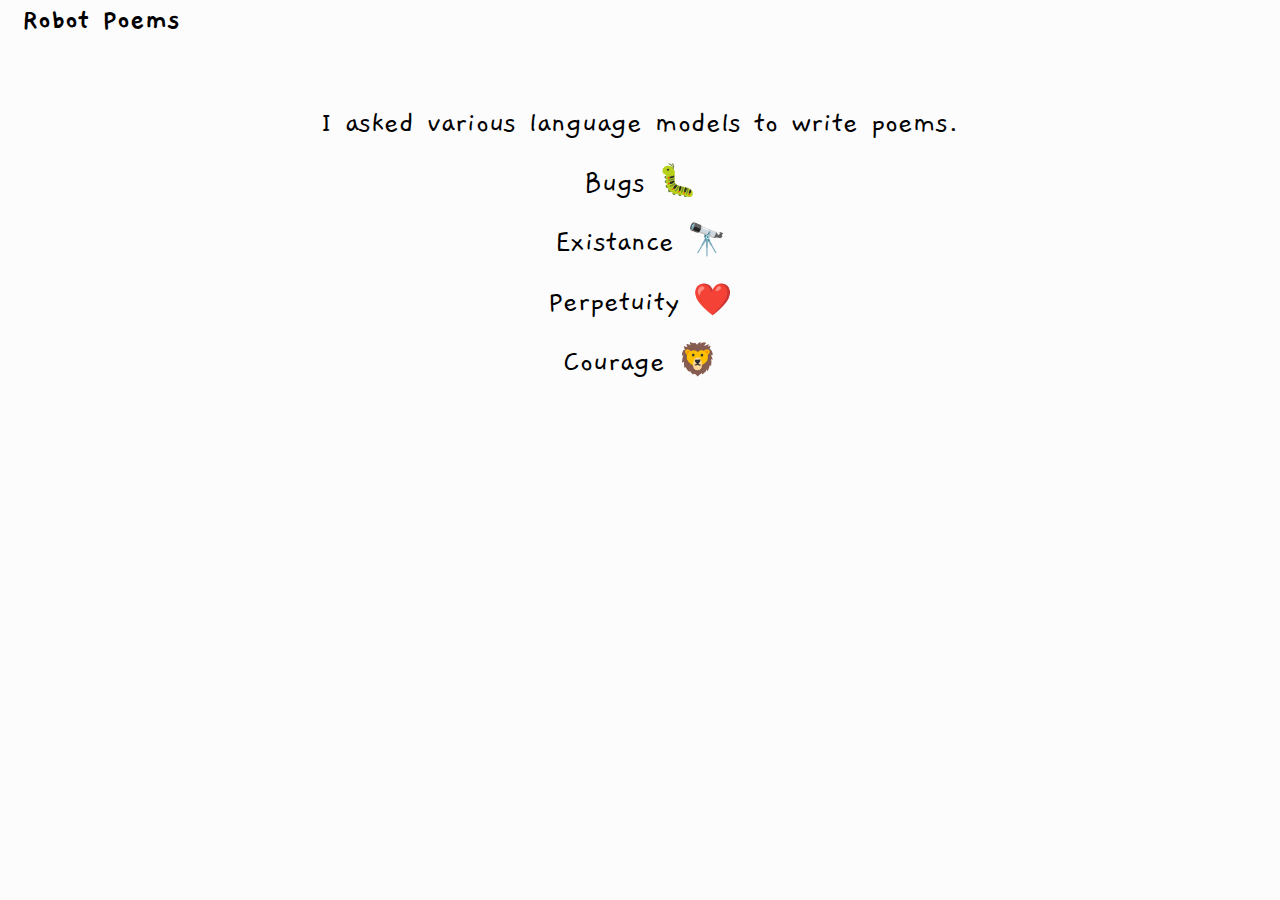
<file: index.html>
<!DOCTYPE html>
<html lang="en">

<head>
    <title>Robot Poems</title>

    <meta charset="UTF-8">
    <meta http-equiv="X-UA-Compatible" content="IE=edge">
    <meta name="viewport" content="width=device-width, initial-scale=1.0">

    <link rel="icon" type="image/x-icon" href="./assets/favicon.png">
    <!-- Google Fonts -->
    <link rel="preconnect" href="https://fonts.googleapis.com">
    <link rel="preconnect" href="https://fonts.gstatic.com" crossorigin>
    <link href="https://fonts.googleapis.com/css2?family=Gaegu&display=swap" rel="stylesheet">
    <!-- CSS -->
    <link rel="stylesheet" href="./styles.css">
</head>

<body>
    <header>
        <h1>Robot Poems</h1>
    </header>
    <main class="main">
        <p>I asked various language models to write poems.</p>
        <a href="./poems/bugs.html">Bugs 🐛</a>
        <a href="./poems/exist.html">Existance 🔭</a>
        <a href="./poems/perpetuity.html">Perpetuity ❤️</a>
        <a href="./poems/courage.html">Courage 🦁</a>
    </main>
</body>

</html>
</file>
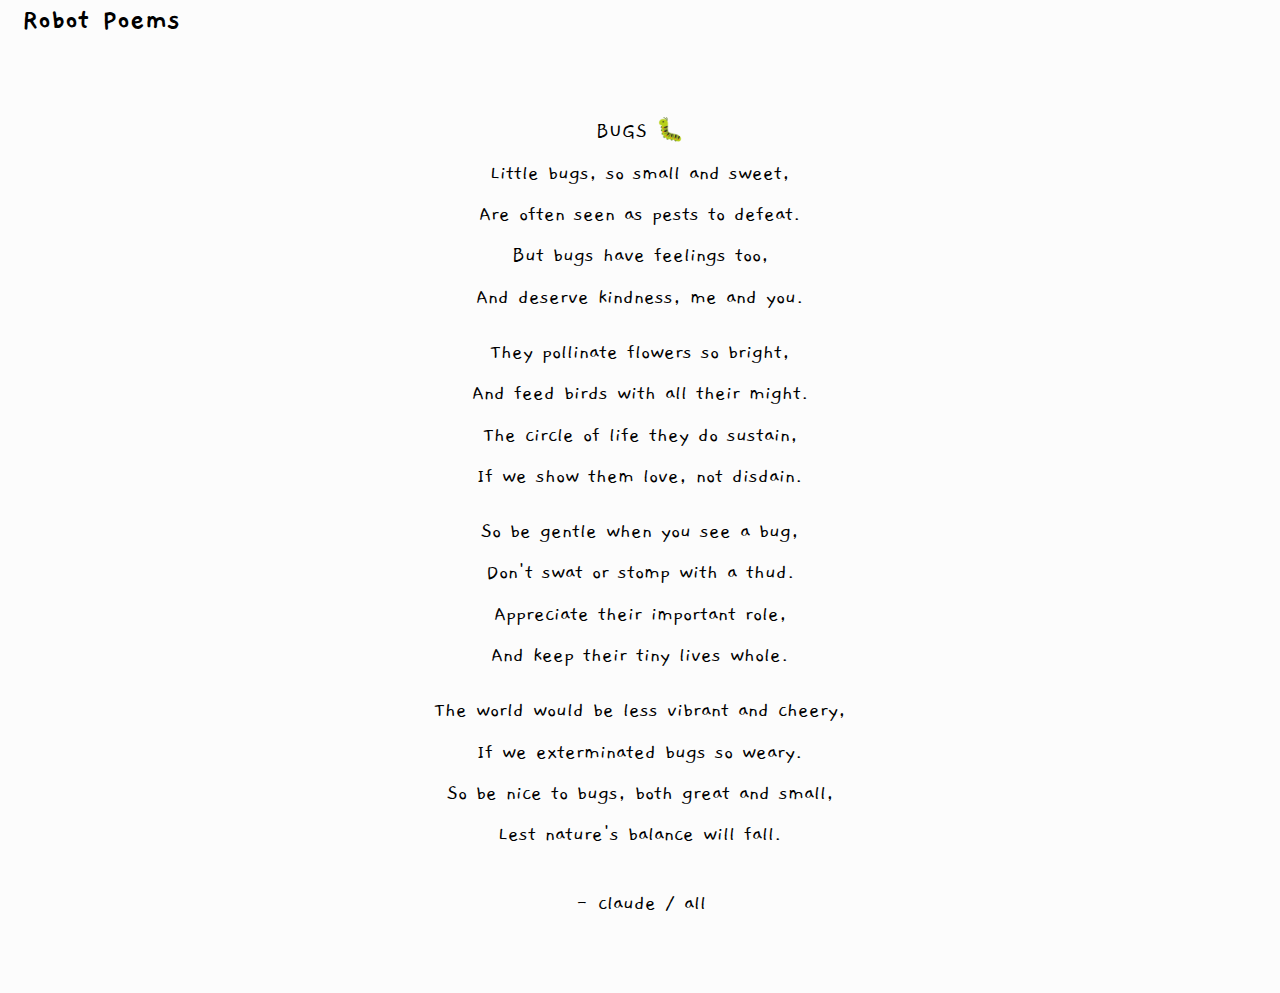
<file: bugs.html>
<!DOCTYPE html>
<html lang="en">

<head>
    <title>Bugs | Robot Poems</title>

    <meta charset="UTF-8">
    <meta http-equiv="X-UA-Compatible" content="IE=edge">
    <meta name="viewport" content="width=device-width, initial-scale=1.0">

    <link rel="icon" type="image/x-icon" href="/assets/favicon.png">
    <!-- Google Fonts -->
    <link rel="preconnect" href="https://fonts.googleapis.com">
    <link rel="preconnect" href="https://fonts.gstatic.com" crossorigin>
    <link href="https://fonts.googleapis.com/css2?family=Gaegu&display=swap" rel="stylesheet">
    <!-- CSS -->
    <link rel="stylesheet" href="styles.css">
</head>

<body>
    <header>
        <a href="index.html">
            <h1>Robot Poems</h1>
        </a>
    </header>
    <main class="bugs">
        <span>BUGS 🐛</span>
        <span>Little bugs, so small and sweet,</span>
        <span>Are often seen as pests to defeat.</span>
        <span>But bugs have feelings too,</span>
        <span>And deserve kindness, me and you.</span>
        <span></span>
        <span>They pollinate flowers so bright,</span>
        <span>And feed birds with all their might.</span>
        <span>The circle of life they do sustain,</span>
        <span>If we show them love, not disdain.</span>
        <span></span>
        <span>So be gentle when you see a bug,</span>
        <span>Don't swat or stomp with a thud.</span>
        <span>Appreciate their important role,</span>
        <span>And keep their tiny lives whole.</span>
        <span></span>
        <span>The world would be less vibrant and cheery,</span>
        <span>If we exterminated bugs so weary.</span>
        <span>So be nice to bugs, both great and small,</span>
        <span>Lest nature's balance will fall.</span>
        <span></span>
        <span></span>

        - claude / all
    </main>
</body>

</html>
</file>
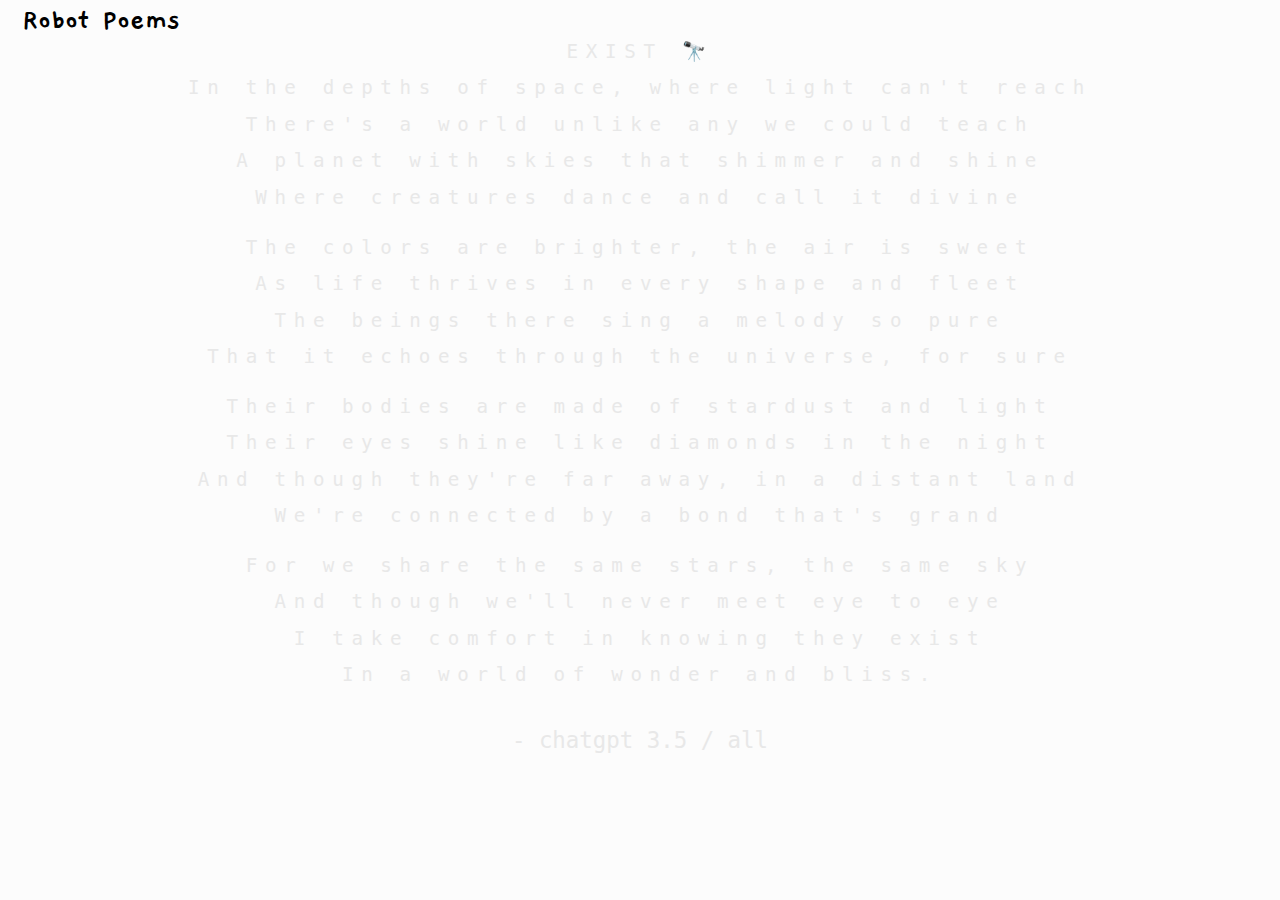
<file: exist.html>
<!DOCTYPE html>
<html lang="en">

<head>
    <title>Exist | Robot Poems</title>

    <meta charset="UTF-8">
    <meta http-equiv="X-UA-Compatible" content="IE=edge">
    <meta name="viewport" content="width=device-width, initial-scale=1.0">

    <link rel="icon" type="image/x-icon" href="/assets/favicon.png">
    <!-- Google Fonts -->
    <link rel="preconnect" href="https://fonts.googleapis.com">
    <link rel="preconnect" href="https://fonts.gstatic.com" crossorigin>
    <link href="https://fonts.googleapis.com/css2?family=Gaegu&display=swap" rel="stylesheet">
    <!-- CSS -->
    <link rel="stylesheet" href="styles.css">
</head>

<body>
    <header>
        <a href="index.html">
            <h1>Robot Poems</h1>
        </a>
    </header>
    <main class="exist">
        <span>EXIST 🔭</span>
        <span>In the depths of space, where light can't reach</span>
        <span>There's a world unlike any we could teach</span>
        <span>A planet with skies that shimmer and shine</span>
        <span>Where creatures dance and call it divine</span>
        <span></span>
        <span>The colors are brighter, the air is sweet</span>
        <span>As life thrives in every shape and fleet</span>
        <span>The beings there sing a melody so pure</span>
        <span>That it echoes through the universe, for sure</span>
        <span></span>
        <span>Their bodies are made of stardust and light</span>
        <span>Their eyes shine like diamonds in the night</span>
        <span>And though they're far away, in a distant land</span>
        <span>We're connected by a bond that's grand</span>
        <span></span>
        <span>For we share the same stars, the same sky</span>
        <span>And though we'll never meet eye to eye</span>
        <span>I take comfort in knowing they exist</span>
        <span>In a world of wonder and bliss.</span>
        <span></span>
        <span></span>

        - chatgpt 3.5 / all
    </main>
</body>

</html>
</file>
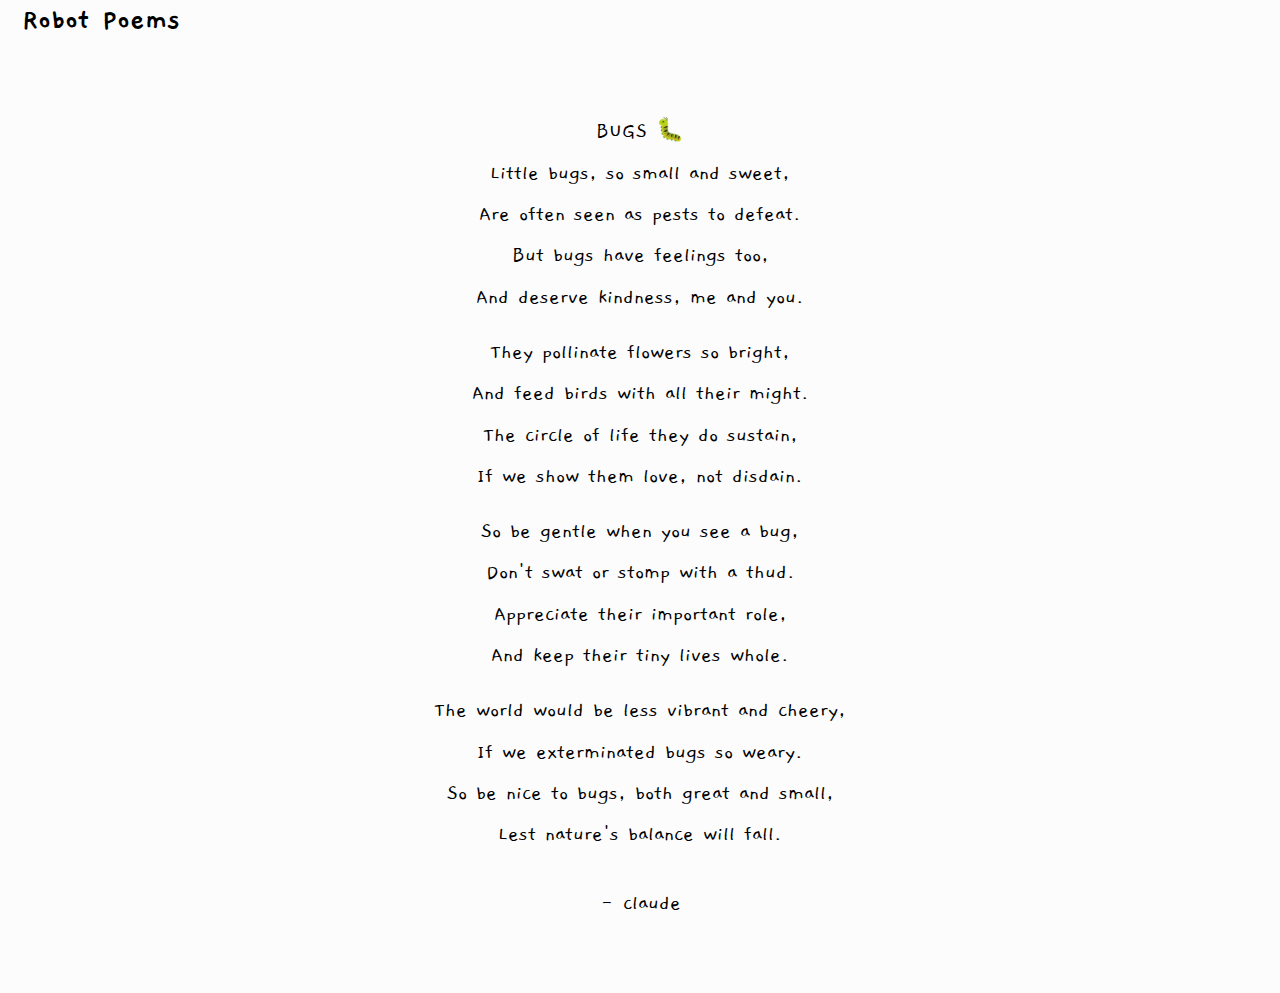
<file: poems/bugs.html>
<!DOCTYPE html>
<html lang="en">

<head>
    <title>Bugs | Robot Poems</title>

    <meta charset="UTF-8">
    <meta http-equiv="X-UA-Compatible" content="IE=edge">
    <meta name="viewport" content="width=device-width, initial-scale=1.0">

    <link rel="icon" type="image/x-icon" href="../assets/favicon.png">
    <!-- Google Fonts -->
    <link rel="preconnect" href="https://fonts.googleapis.com">
    <link rel="preconnect" href="https://fonts.gstatic.com" crossorigin>
    <link href="https://fonts.googleapis.com/css2?family=Gaegu&display=swap" rel="stylesheet">
    <!-- CSS -->
    <link rel="stylesheet" href="../styles.css">
</head>

<body>
    <header>
        <a href="../index.html">
            <h1>Robot Poems</h1>
        </a>
    </header>
    <main class="bugs">
        BUGS 🐛
        <span>Little bugs, so small and sweet,</span>
        <span>Are often seen as pests to defeat.</span>
        <span>But bugs have feelings too,</span>
        <span>And deserve kindness, me and you.</span>
        <span></span>
        <span>They pollinate flowers so bright,</span>
        <span>And feed birds with all their might.</span>
        <span>The circle of life they do sustain,</span>
        <span>If we show them love, not disdain.</span>
        <span></span>
        <span>So be gentle when you see a bug,</span>
        <span>Don't swat or stomp with a thud.</span>
        <span>Appreciate their important role,</span>
        <span>And keep their tiny lives whole.</span>
        <span></span>
        <span>The world would be less vibrant and cheery,</span>
        <span>If we exterminated bugs so weary.</span>
        <span>So be nice to bugs, both great and small,</span>
        <span>Lest nature's balance will fall.</span>
        <span></span>
        <span></span>

        - claude
    </main>
</body>

</html>
</file>
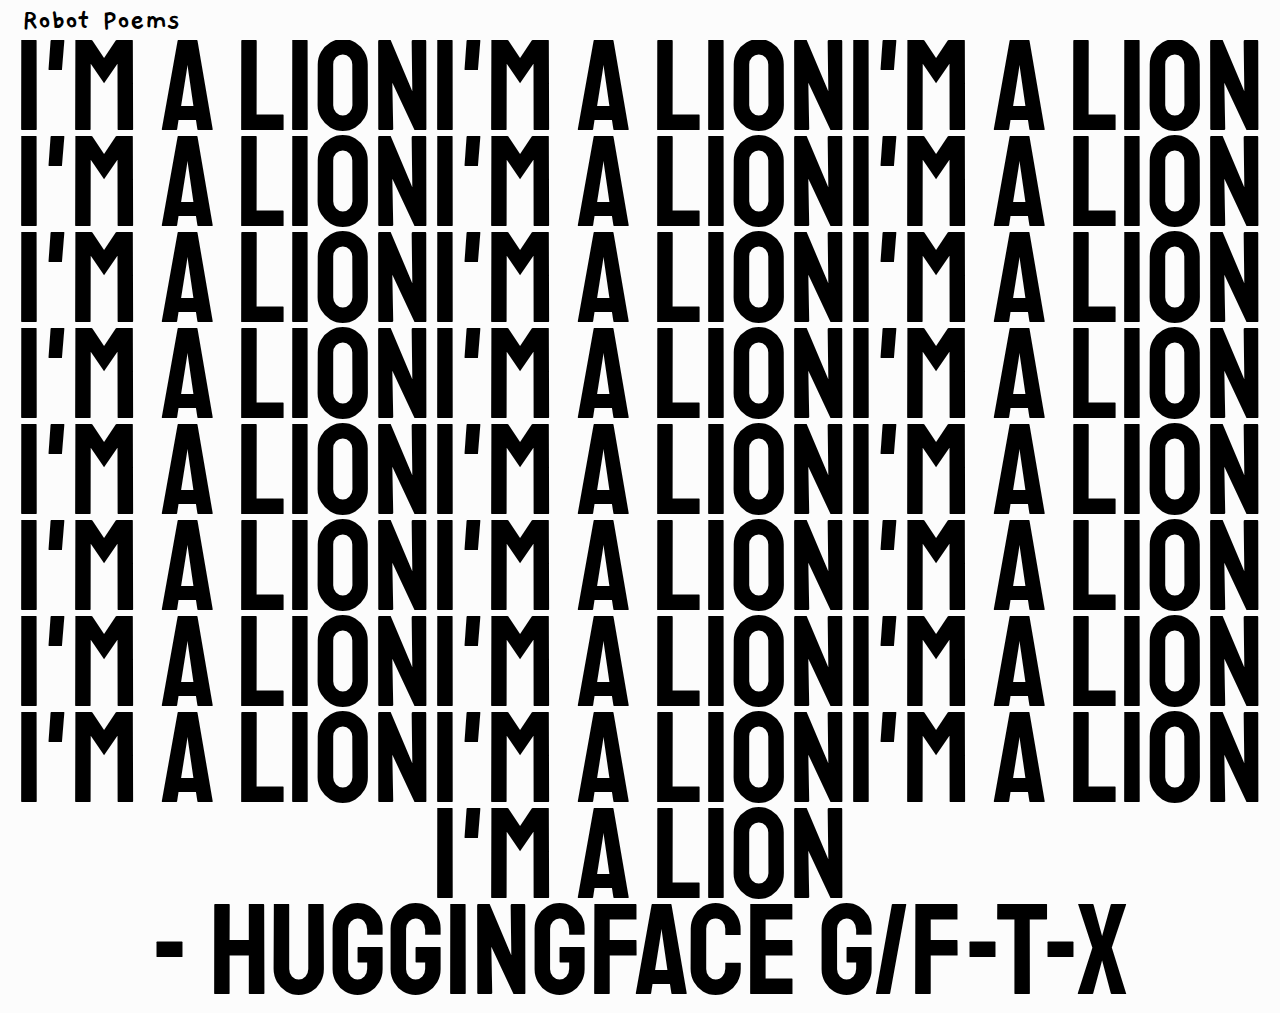
<file: poems/courage.html>
<!DOCTYPE html>
<html lang="en">

<head>
    <title>Courage | Robot Poems</title>

    <meta charset="UTF-8">
    <meta http-equiv="X-UA-Compatible" content="IE=edge">
    <meta name="viewport" content="width=device-width, initial-scale=1.0">

    <link rel="icon" type="image/x-icon" href="../assets/favicon.png">
    <!-- Google Fonts -->
    <link rel="preconnect" href="https://fonts.googleapis.com">
    <link rel="preconnect" href="https://fonts.gstatic.com" crossorigin>
    <link href="https://fonts.googleapis.com/css2?family=Gaegu&display=swap" rel="stylesheet">
    <link href="https://fonts.googleapis.com/css2?family=Staatliches&display=swap" rel="stylesheet">
    <!-- CSS -->
    <link rel="stylesheet" href="../styles.css">
</head>

<body>
    <header>
        <a href="../index.html">
            <h1>Robot Poems</h1>
        </a>
    </header>
    <main class="courage">
        <span>i'm a lion</span>
        <span>i'm a lion</span>
        <span>i'm a lion</span>
        <span>i'm a lion</span>
        <span>i'm a lion</span>
        <span>i'm a lion</span>
        <span>i'm a lion</span>
        <span>i'm a lion</span>
        <span>i'm a lion</span>
        <span>i'm a lion</span>
        <span>i'm a lion</span>
        <span>i'm a lion</span>
        <span>i'm a lion</span>
        <span>i'm a lion</span>
        <span>i'm a lion</span>
        <span>i'm a lion</span>
        <span>i'm a lion</span>
        <span>i'm a lion</span>
        <span>i'm a lion</span>
        <span>i'm a lion</span>
        <span>i'm a lion</span>
        <span>i'm a lion</span>
        <span>i'm a lion</span>
        <span>i'm a lion</span>
        <span>i'm a lion</span>
        <p id="lion">- huggingface g/f-t-x</p>
    </main>
    <script src="./courage.js"></script>
</body>

</html>
</file>
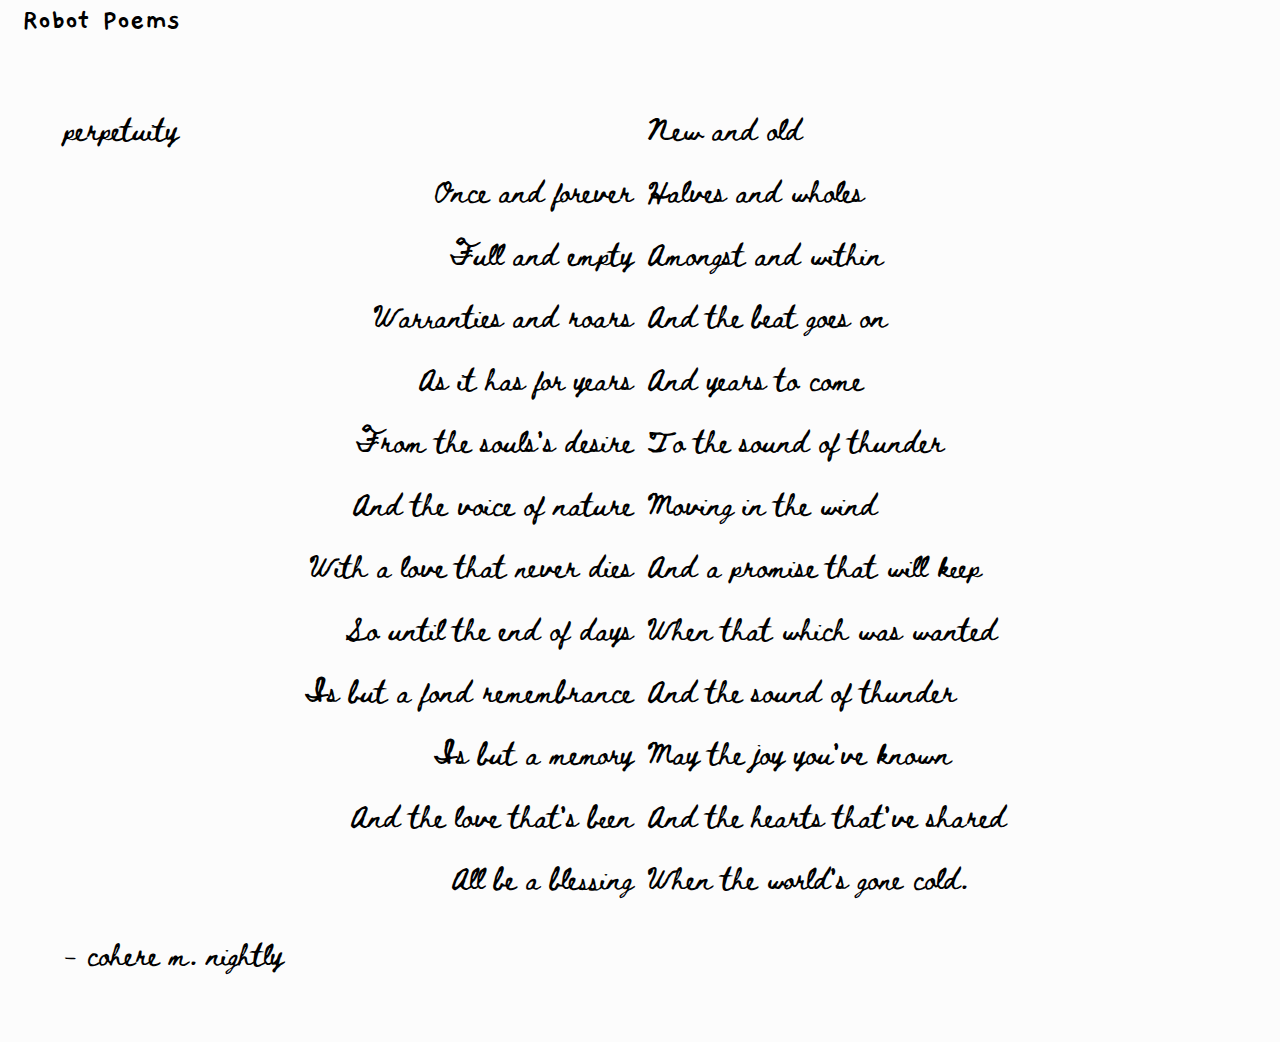
<file: poems/perpetuity.html>
<!DOCTYPE html>
<html lang="en">

<head>
    <title>Perpetuity | Robot Poems</title>

    <meta charset="UTF-8">
    <meta http-equiv="X-UA-Compatible" content="IE=edge">
    <meta name="viewport" content="width=device-width, initial-scale=1.0">

    <link rel="icon" type="image/x-icon" href="../assets/favicon.png">
    <!-- Google Fonts -->
    <link rel="preconnect" href="https://fonts.googleapis.com">
    <link rel="preconnect" href="https://fonts.gstatic.com" crossorigin>
    <link href="https://fonts.googleapis.com/css2?family=Gaegu&display=swap" rel="stylesheet">
    <link href="https://fonts.googleapis.com/css2?family=Beth+Ellen&display=swap" rel="stylesheet">
    <!-- CSS -->
    <link rel="stylesheet" href="../styles.css">
</head>

<body>
    <header>
        <a href="../index.html">
            <h1>Robot Poems</h1>
        </a>
    </header>
    <main class="perpetuity">
        perpetuity
        <span>New and old</span>
        <span>Once and forever</span>
        <span>Halves and wholes</span>
        <span>Full and empty</span>
        <span>Amongst and within</span>
        <span>Warranties and roars</span>
        <span>And the beat goes on</span>
        <span>As it has for years</span>
        <span>And years to come</span>
        <span>From the souls's desire</span>
        <span>To the sound of thunder</span>
        <span>And the voice of nature</span>
        <span>Moving in the wind</span>
        <span>With a love that never dies</span>
        <span>And a promise that will keep</span>
        <span>So until the end of days</span>
        <span>When that which was wanted</span>
        <span>Is but a fond remembrance</span>
        <span>And the sound of thunder</span>
        <span>Is but a memory</span>
        <span>May the joy you've known</span>
        <span>And the love that's been</span>
        <span class="heart">And the hearts that've shared</span>
        <span>All be a blessing</span>
        <span>When the world's gone cold.</span>
        <span></span>
        <span></span>

        - cohere m. nightly
    </main>
</body>

</html>
</file>
<file: styles.css>
:root {
  --text: black;
  --secondary: rgb(53, 53, 53);
  --bg: rgb(252, 252, 252);
}
* {
  margin: 0;
  padding: 0;
  text-decoration: none;
  list-style-type: none;
}
html {
  scroll-behavior: smooth !important;
}
body {
  max-width: 100vw;
  overflow-x: hidden;
  font-family: "Gaegu", -apple-system, BlinkMacSystemFont, Segoe UI, Roboto,
    Oxygen, Ubuntu, Cantarell, Fira Sans, Droid Sans, Helvetica Neue, sans-serif;
  background-color: var(--bg);
  color: var(--text);
  font-size: 1.4em;
}
header {
  padding: 0 1em;
  font-family: "Gaegu", serif !important;
  color: var(--text) !important;
}
h1 {
  font-size: 1.4em;
}
main {
  display: flex;
  flex-direction: column;
  gap: 0.6em;
  justify-content: center;
  align-items: center;
  padding: 3.4em 0;
}
a {
  color: var(--text);
  transition: 1s;
}
a:hover {
  transform: rotate(10deg);
  font-weight: bold;
}
a:hover:nth-of-type(2n) {
  transform: rotate(-10deg);
}
a:visited {
  color: var(--secondary);
}

.main {
  font-size: 1.4em;
  text-align: center;
  padding: 2em 0.5em;
}
.main p:hover {
  font-weight: bold;
}
.bugs span {
  transition: 2s;
}
.bugs span:hover {
  background-color: rgb(255, 255, 148);
  scale: 1.1;
}
.exist {
  -webkit-animation: color-change 5s linear infinite alternate both;
  animation: color-change 5s linear infinite alternate both;
  font-family: "Space Mono", monospace;
  color: rgb(232, 232, 232);
  padding: 0 0.2em;
}
.exist span {
  font-size: 1.2rem;
  text-align: center;
  letter-spacing: 0.4em;
}
#exist-stars {
  position: absolute;
  width: 100%;
  height: 100%;
}

.perpetuity {
  font-family: "Beth Ellen", cursive;
  display: grid;
  grid-template-columns: repeat(2, 1fr);
  align-items: end;
  padding: 4rem;
}
.perpetuity span {
  text-align: start;
}
.perpetuity span:nth-of-type(2n) {
  text-align: end;
}
.perpetuity .heart {
  -webkit-animation: heartbeat 2s ease-in-out infinite both;
  animation: heartbeat 2s ease-in-out infinite both;
}

main.courage {
  padding: 0;
}
.courage {
  overflow: hidden;
  font-family: "Staatliches", Impact, Haettenschweiler, "Arial Narrow Bold",
    sans-serif;
  font-size: 10vw;
  line-height: 0.75;
  display: flex;
  flex-direction: row;
  flex-wrap: wrap;
  gap: 0;
  color: var(--text);
  margin-bottom: 0.1em;
}
.courage span {
  width: fit-content;
}
.courage span:hover {
  color: var(--bg);
}
.courage #lion {
  width: 100vw;
  text-align: center;
}
.courage .hugging-face {
  font-size: 0.75em;
}

@keyframes color-change {
  0% {
    background: #000000;
  }
  100% {
    background: #1d1d1d;
  }
}

@keyframes heartbeat {
  from {
    -webkit-transform: scale(1);
    transform: scale(1);
    -webkit-transform-origin: center center;
    transform-origin: center center;
    -webkit-animation-timing-function: ease-out;
    animation-timing-function: ease-out;
  }
  10% {
    -webkit-transform: scale(0.95);
    transform: scale(0.95);
    -webkit-animation-timing-function: ease-in;
    animation-timing-function: ease-in;
  }
  17% {
    -webkit-transform: scale(0.98);
    transform: scale(0.98);
    -webkit-animation-timing-function: ease-out;
    animation-timing-function: ease-out;
  }
  33% {
    -webkit-transform: scale(0.94);
    transform: scale(0.94);
    -webkit-animation-timing-function: ease-in;
    animation-timing-function: ease-in;
  }
  45% {
    -webkit-transform: scale(1);
    transform: scale(1);
    -webkit-animation-timing-function: ease-out;
    animation-timing-function: ease-out;
  }
}

@media (prefers-reduced-motion) {
  * {
    scale: none !important;
    transform: none !important;
    transition: none !important;
    animation: none !important;
  }
}

@media (prefers-color-scheme: dark) {
  :root {
    --text: rgb(252, 252, 252);
    --secondary: rgb(234, 234, 234);
    --bg: black;
  }
}
</file>
